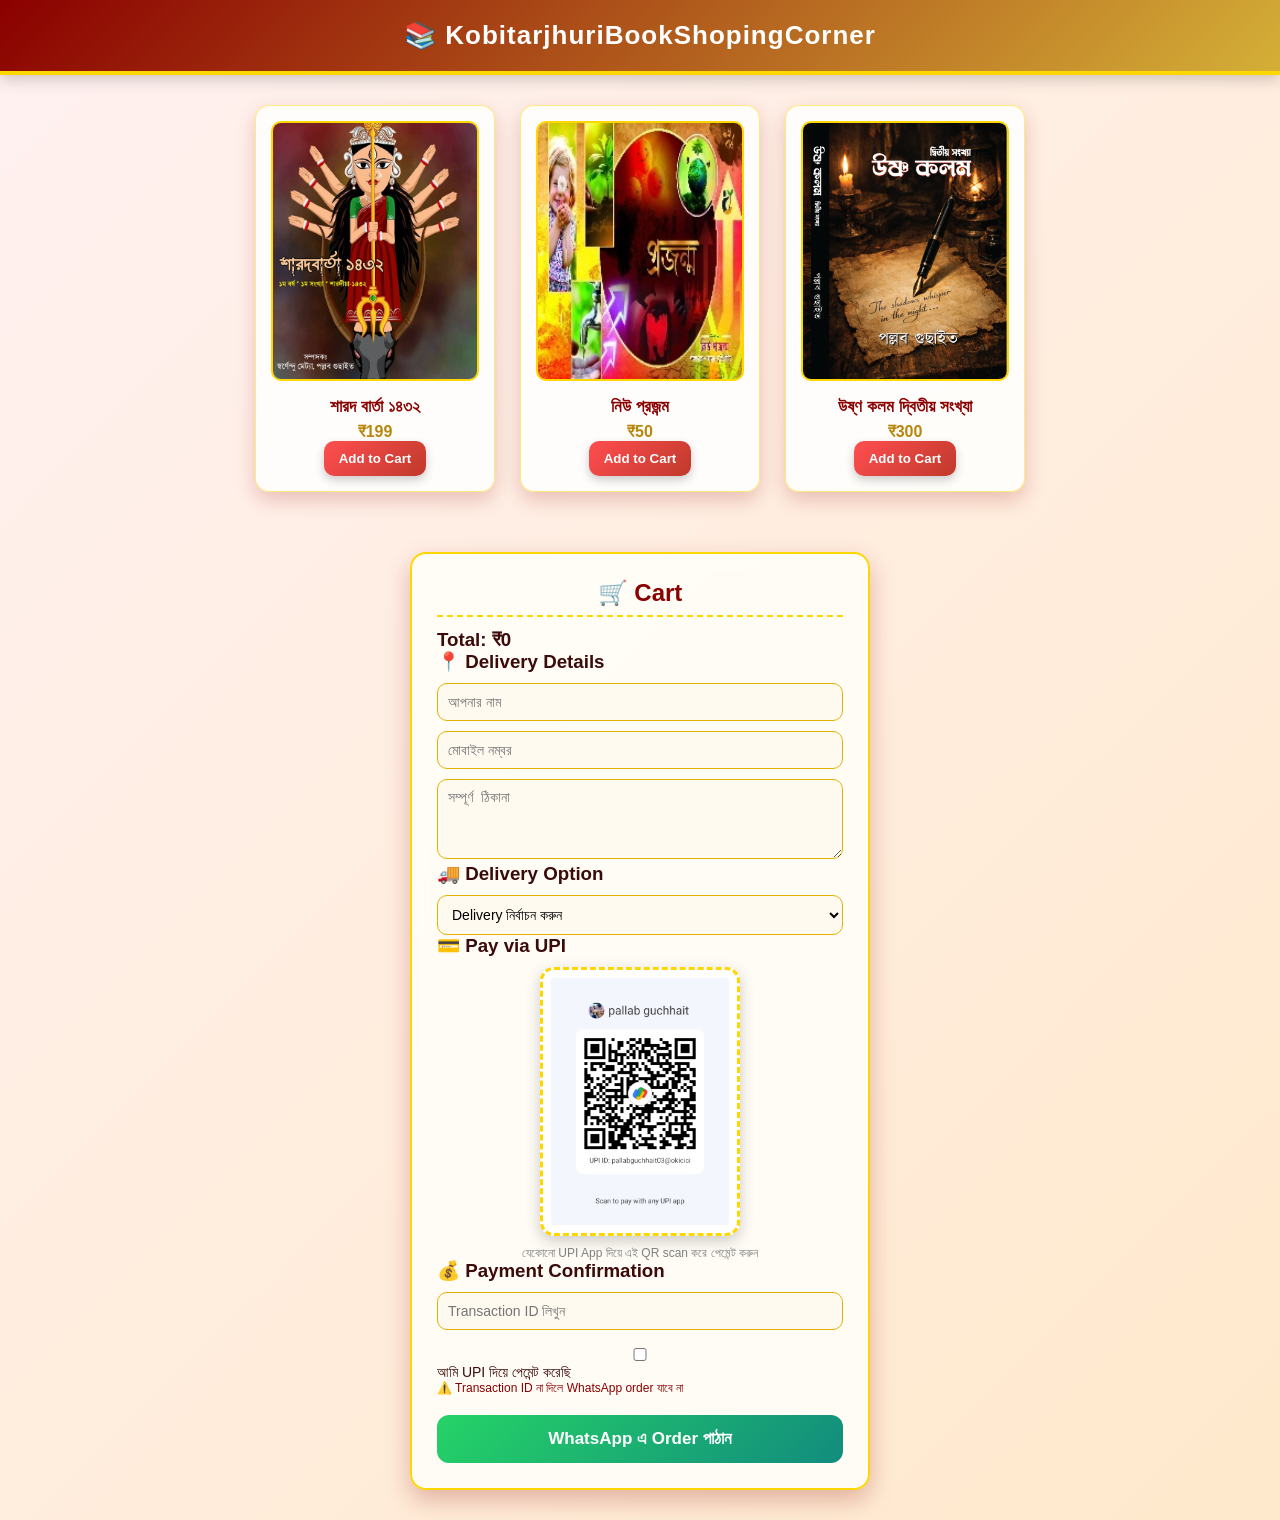
<file: index.html>
<!DOCTYPE html>
<html lang="bn">
<head>
  <meta charset="UTF-8">
  <title>KobitarjhuriBookShopingCorner</title>
  <link rel="stylesheet" href="style.css">
</head>
<body>

<h1 class="title">📚 KobitarjhuriBookShopingCorner</h1>

<!-- ===== BOOK LIST ===== -->
<div class="books">

  <div class="book">
    <img src="Sharodbarta1432.jpg" alt="শারদ বার্তা ১৪৩২">
    <h3>শারদ বার্তা ১৪৩২</h3>
    <p>₹199</p>
    <button onclick="addToCart('শারদ বার্তা ১৪৩২',199)">
      Add to Cart
    </button>
  </div>

  <div class="book">
    <img src="New prajanmo.JPG" alt="নিউ প্রজন্ম">
    <h3>নিউ প্রজন্ম</h3>
    <p>₹50</p>
    <button onclick="addToCart('নিউ প্রজন্ম',50)">
      Add to Cart
    </button>
  </div>

  <div class="book">
    <img src="Usnokolom second edition Book Cover.png" alt="উষ্ণ কলম দ্বিতীয় সংখ্যা">
    <h3>উষ্ণ কলম দ্বিতীয় সংখ্যা</h3>
    <p>₹300</p>
    <button onclick="addToCart('উষ্ণ কলম দ্বিতীয় সংখ্যা',300)">
      Add to Cart
    </button>
  </div>

</div>

<!-- ===== CART SECTION ===== -->
<div class="cart">
  <h2>🛒 Cart</h2>

  <div id="cartItems"></div>

  <h3>Total: ₹<span id="total">0</span></h3>

  <!-- ===== CUSTOMER DETAILS ===== -->
  <h3>📍 Delivery Details</h3>

  <input
    type="text"
    id="custName"
    placeholder="আপনার নাম"
    oninput="updateCart()"
  >

  <input
    type="text"
    id="custPhone"
    placeholder="মোবাইল নম্বর"
    oninput="updateCart()"
  >

  <textarea
    id="custAddress"
    placeholder="সম্পূর্ণ ঠিকানা"
    oninput="updateCart()"
  ></textarea>

  <!-- 🚚 DELIVERY OPTION (NEW) -->
  <h3>🚚 Delivery Option</h3>

  <select id="deliveryType" onchange="updateCart()">
    <option value="">Delivery নির্বাচন করুন</option>
    <option value="local">Local Delivery (₹20)</option>
    <option value="outside">Outside City (₹50)</option>
  </select>

  <!-- ===== UPI PAYMENT ===== -->
  <h3>💳 Pay via UPI</h3>

  <img
    id="upiQR"
    src="paymentQR.jpeg"
    style="width:200px;margin:10px auto;display:block;"
    alt="UPI QR Code"
  >

  <p style="font-size:12px;color:gray;text-align:center;">
    যেকোনো UPI App দিয়ে এই QR scan করে পেমেন্ট করুন  
  </p>

  <!-- ===== PAYMENT CONFIRMATION ===== -->
  <h3>💰 Payment Confirmation</h3>

  <input
    type="text"
    id="txnId"
    placeholder="Transaction ID লিখুন"
    oninput="updateCart()"
  >

  <label style="display:block;margin-top:8px;font-size:14px;">
    <input
      type="checkbox"
      id="paymentDone"
      onchange="updateCart()"
    >
    আমি UPI দিয়ে পেমেন্ট করেছি
  </label>

  <p style="font-size:12px;color:#8b0000;">
    ⚠️ Transaction ID না দিলে WhatsApp order যাবে না
  </p>

  <!-- ===== WHATSAPP ORDER ===== -->
  <a id="orderBtn" href="#">
    WhatsApp এ Order পাঠান
  </a>
</div>

<!-- 🎉 SUCCESS POPUP -->
<div id="successPopup" class="popup">
  <div class="popup-box">
    <h2>🎉 Order Placed!</h2>
    <p>WhatsApp-এ message send করুন</p>
    <button onclick="closePopup()">OK</button>
  </div>
</div>

<script src="script.js"></script>
</body>
</html>
</file>
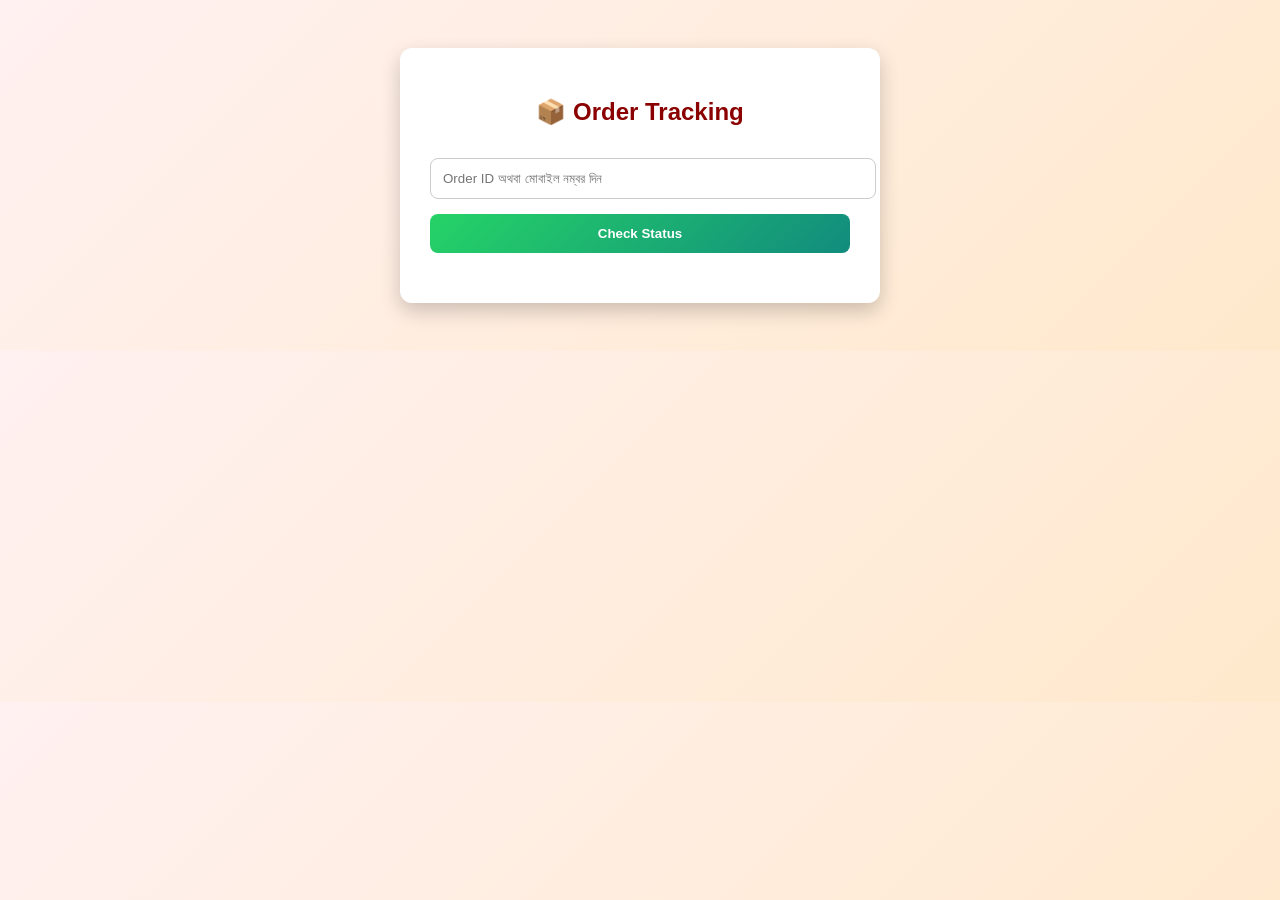
<file: track.html>
<!DOCTYPE html>
<html lang="bn">
<head>
  <meta charset="UTF-8">
  <title>Order Tracking</title>

  <style>
    body {
      font-family: "Segoe UI", Arial;
      background: linear-gradient(135deg, #fff1f1, #ffe9cc);
      text-align: center;
      padding: 40px;
    }

    .box {
      background: white;
      padding: 30px;
      max-width: 420px;
      margin: auto;
      border-radius: 12px;
      box-shadow: 0 8px 20px rgba(0,0,0,0.2);
    }

    h2 {
      color: #8b0000;
    }

    input {
      width: 100%;
      padding: 12px;
      margin-top: 12px;
      border-radius: 8px;
      border: 1px solid #ccc;
    }

    button {
      margin-top: 15px;
      padding: 12px;
      width: 100%;
      background: linear-gradient(135deg, #25d366, #128c7e);
      color: white;
      border: none;
      border-radius: 8px;
      font-weight: bold;
      cursor: pointer;
    }

    .result {
      margin-top: 20px;
      font-weight: bold;
      font-size: 16px;
    }

    /* 🔥 TIMELINE */
    .timeline {
      margin-top: 20px;
      text-align: left;
    }

    .step {
      padding: 8px;
      border-left: 4px solid #ccc;
      margin-left: 10px;
    }

    .active {
      border-left: 4px solid green;
      font-weight: bold;
      color: green;
    }
  </style>
</head>

<body>

<div class="box">
  <h2>📦 Order Tracking</h2>

  <input id="searchInput" placeholder="Order ID অথবা মোবাইল নম্বর দিন">

  <button onclick="checkOrder()">Check Status</button>

  <div id="result" class="result"></div>

  <!-- 🔥 Timeline -->
  <div id="timeline" class="timeline"></div>
</div>

<script>
function checkOrder() {
  let input = document.getElementById("searchInput").value.trim();

  if (!input) {
    alert("Order ID অথবা মোবাইল নম্বর দিন");
    return;
  }

  document.getElementById("result").innerText = "⏳ Checking...";
  document.getElementById("timeline").innerHTML = "";

  fetch("https://docs.google.com/spreadsheets/d/1GKx6354DYTyB6BQp6Rkk-uscRkRdQrdRmHZdBQd9LKY/export?format=csv")
    .then(res => res.text())
    .then(data => {

      let rows = data.split("\n");
      let found = false;

      rows.forEach(row => {
        let cols = row.split(",");

        let orderId = cols[1]?.trim();
        let phone = cols[3]?.trim();
        let status = cols[9]?.trim();

        if (input === orderId || input === phone) {

          document.getElementById("result").innerHTML =
            "📦 Status: " + status + "<br><br>🆔 Order ID: " + orderId;

          showTimeline(status);

          found = true;
        }
      });

      if (!found) {
        document.getElementById("result").innerText =
          "❌ কোনো order পাওয়া যায়নি";
      }
    })
    .catch(() => {
      document.getElementById("result").innerText =
        "⚠️ Error হচ্ছে, পরে আবার চেষ্টা করুন";
    });
}

/* 🔥 TIMELINE FUNCTION */

function showTimeline(status) {

  let steps = ["Pending", "Packed", "Shipped", "Out", "Delivered"];

  let html = "";

  steps.forEach(step => {
    if (steps.indexOf(step) <= steps.indexOf(status)) {
      html += `<div class="step active">✔ ${step}</div>`;
    } else {
      html += `<div class="step">⬜ ${step}</div>`;
    }
  });

  document.getElementById("timeline").innerHTML = html;
}
</script>

</body>
</html>
</file>
<file: style.css>
/* =========================
   PUJA ULTRA PREMIUM THEME
   KobitarjhuriBookShopingCorner
   ========================= */

/* RESET */
* {
  box-sizing: border-box;
  margin: 0;
  padding: 0;
}

/* BODY */
body {
  font-family: "Segoe UI", Arial, sans-serif;
  background: linear-gradient(135deg, #fff1f1, #ffe9cc);
  color: #3b0a0a;
}

/* ================= HEADER ================= */
.title {
  text-align: center;
  background: linear-gradient(135deg, #8b0000, #d4af37);
  color: #fff;
  padding: 20px;
  font-size: 26px;
  letter-spacing: 1px;
  border-bottom: 4px solid #ffd700;
  box-shadow: 0 4px 15px rgba(0,0,0,0.2);
}

/* ================= BOOK LIST ================= */
.books {
  display: flex;
  flex-wrap: wrap;
  gap: 25px;
  justify-content: center;
  padding: 30px 15px;
}

.book {
  background: rgba(255, 255, 255, 0.85);
  backdrop-filter: blur(10px);
  width: 240px;
  border-radius: 14px;
  padding: 15px;
  text-align: center;
  box-shadow: 0 8px 20px rgba(139, 0, 0, 0.2);
  border: 1px solid rgba(255, 215, 0, 0.5);
  transition: all 0.3s ease;
}

.book:hover {
  transform: translateY(-8px) scale(1.04);
  box-shadow: 0 15px 30px rgba(139, 0, 0, 0.35);
}

.book img {
  width: 100%;
  height: 260px;
  object-fit: cover;
  border-radius: 10px;
  border: 2px solid gold;
}

.book h3 {
  margin: 12px 0 6px;
  color: #8b0000;
  font-size: 17px;
}

.book p {
  font-weight: bold;
  color: #b8860b;
  font-size: 16px;
}

/* ================= BUTTON ================= */
button {
  background: linear-gradient(135deg, #ff4e50, #c0392b);
  color: white;
  border: none;
  padding: 10px 15px;
  border-radius: 10px;
  cursor: pointer;
  font-weight: bold;
  transition: all 0.25s ease;
  box-shadow: 0 4px 10px rgba(0,0,0,0.2);
}

button:hover {
  transform: scale(1.08);
  box-shadow: 0 6px 15px rgba(0,0,0,0.3);
}

/* ================= CART ================= */
.cart {
  max-width: 460px;
  margin: 30px auto;
  background: rgba(255, 253, 247, 0.95);
  backdrop-filter: blur(8px);
  padding: 25px;
  border-radius: 16px;
  box-shadow: 0 10px 25px rgba(139, 0, 0, 0.25);
  border: 2px solid gold;
}

.cart h2 {
  text-align: center;
  color: #8b0000;
  border-bottom: 2px dashed gold;
  padding-bottom: 8px;
  margin-bottom: 12px;
}

/* CART ITEM */
.cart-item {
  border-bottom: 1px dashed #e5b100;
  padding: 12px 0;
  font-size: 14px;
}

/* Qty buttons */
.qty-btn {
  background: #b8860b;
  padding: 4px 10px;
  margin: 0 4px;
  border-radius: 6px;
}

.qty-btn:hover {
  background: #9a7209;
}

/* Remove */
.remove {
  background: #8b0000;
  margin-top: 6px;
}

.remove:hover {
  background: #5c0000;
}

/* ================= FORM ================= */
input, textarea, select {
  width: 100%;
  margin-top: 10px;
  padding: 10px;
  border-radius: 10px;
  border: 1px solid #e5b100;
  background: #fffaf0;
  font-size: 14px;
  transition: 0.2s;
}

input:focus, textarea:focus, select:focus {
  outline: none;
  border-color: #b8860b;
  box-shadow: 0 0 8px rgba(184, 134, 11, 0.6);
}

textarea {
  height: 80px;
}

/* ================= QR ================= */
#upiQR {
  display: block;
  margin: 20px auto;
  border: 3px dashed gold;
  padding: 8px;
  border-radius: 14px;
  background: #fff;
  box-shadow: 0 5px 15px rgba(0,0,0,0.2);
}

/* ================= WHATSAPP BUTTON ================= */
#orderBtn {
  display: block;
  text-align: center;
  margin-top: 20px;
  background: linear-gradient(135deg, #25d366, #128c7e);
  color: #fff;
  padding: 14px;
  border-radius: 12px;
  font-size: 17px;
  text-decoration: none;
  font-weight: bold;
  transition: all 0.25s ease;
}

#orderBtn:hover {
  transform: scale(1.05);
  box-shadow: 0 6px 18px rgba(0,0,0,0.3);
}

/* ================= POPUP ================= */
.popup {
  position: fixed;
  top: 0;
  left: 0;
  width: 100%;
  height: 100%;
  background: rgba(0,0,0,0.65);
  display: none;
  align-items: center;
  justify-content: center;
  z-index: 999;
}

.popup-box {
  background: linear-gradient(135deg, #ffffff, #fff5e6);
  padding: 30px;
  border-radius: 15px;
  text-align: center;
  animation: popupAnim 0.4s ease;
  box-shadow: 0 10px 30px rgba(0,0,0,0.3);
}

.popup-box h2 {
  color: #8b0000;
}

.popup-box button {
  margin-top: 12px;
  background: #25d366;
}

/* Animation */
@keyframes popupAnim {
  from {
    transform: scale(0.5);
    opacity: 0;
  }
  to {
    transform: scale(1);
    opacity: 1;
  }
}

/* ================= RESPONSIVE ================= */
@media (max-width: 600px) {
  .book {
    width: 92%;
  }

  .cart {
    margin: 15px;
  }

  .title {
    font-size: 20px;
  }
}
</file>
